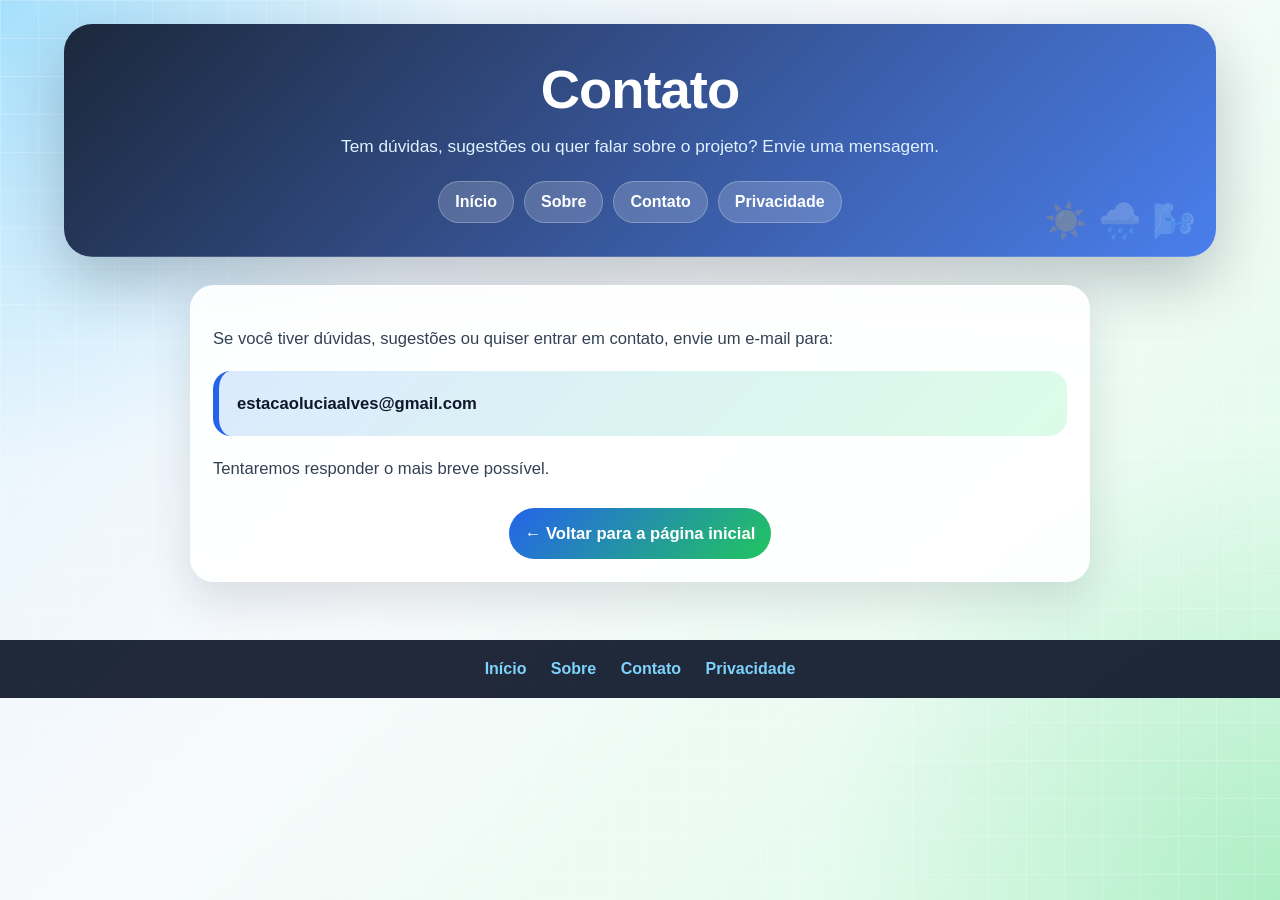
<file: contato.html>
<!DOCTYPE html>
<html lang="pt-BR">
<head>
  <meta charset="UTF-8">
  <meta name="viewport" content="width=device-width, initial-scale=1.0">
  <title>Contato | Estação Meteorológica</title>
  <link rel="stylesheet" href="style.css">
  <script async src="https://pagead2.googlesyndication.com/pagead/js/adsbygoogle.js?client=ca-pub-4304270642812638"
     crossorigin="anonymous"></script>
</head>
<body>
  <main class="container">
    <header class="topo">
      <h1>Contato</h1>
      <p>Tem dúvidas, sugestões ou quer falar sobre o projeto? Envie uma mensagem.</p>
      <nav class="menu">
        <a href="index.html">Início</a>
        <a href="sobre.html">Sobre</a>
        <a href="contato.html">Contato</a>
        <a href="privacidade.html">Privacidade</a>
      </nav>
    </header>

    <section class="pagina-card">
      <p>
        Se você tiver dúvidas, sugestões ou quiser entrar em contato, envie um e-mail para:
      </p>

      <span class="destaque">estacaoluciaalves@gmail.com</span>

      <p>
        Tentaremos responder o mais breve possível.
      </p>

      <div class="acoes-pagina">
        <a class="botao-voltar" href="index.html">← Voltar para a página inicial</a>
      </div>
    </section>
  </main>

  <footer>
    <a href="index.html">Início</a>
    <a href="sobre.html">Sobre</a>
    <a href="contato.html">Contato</a>
    <a href="privacidade.html">Privacidade</a>
  </footer>
</body>
</html>
</file>
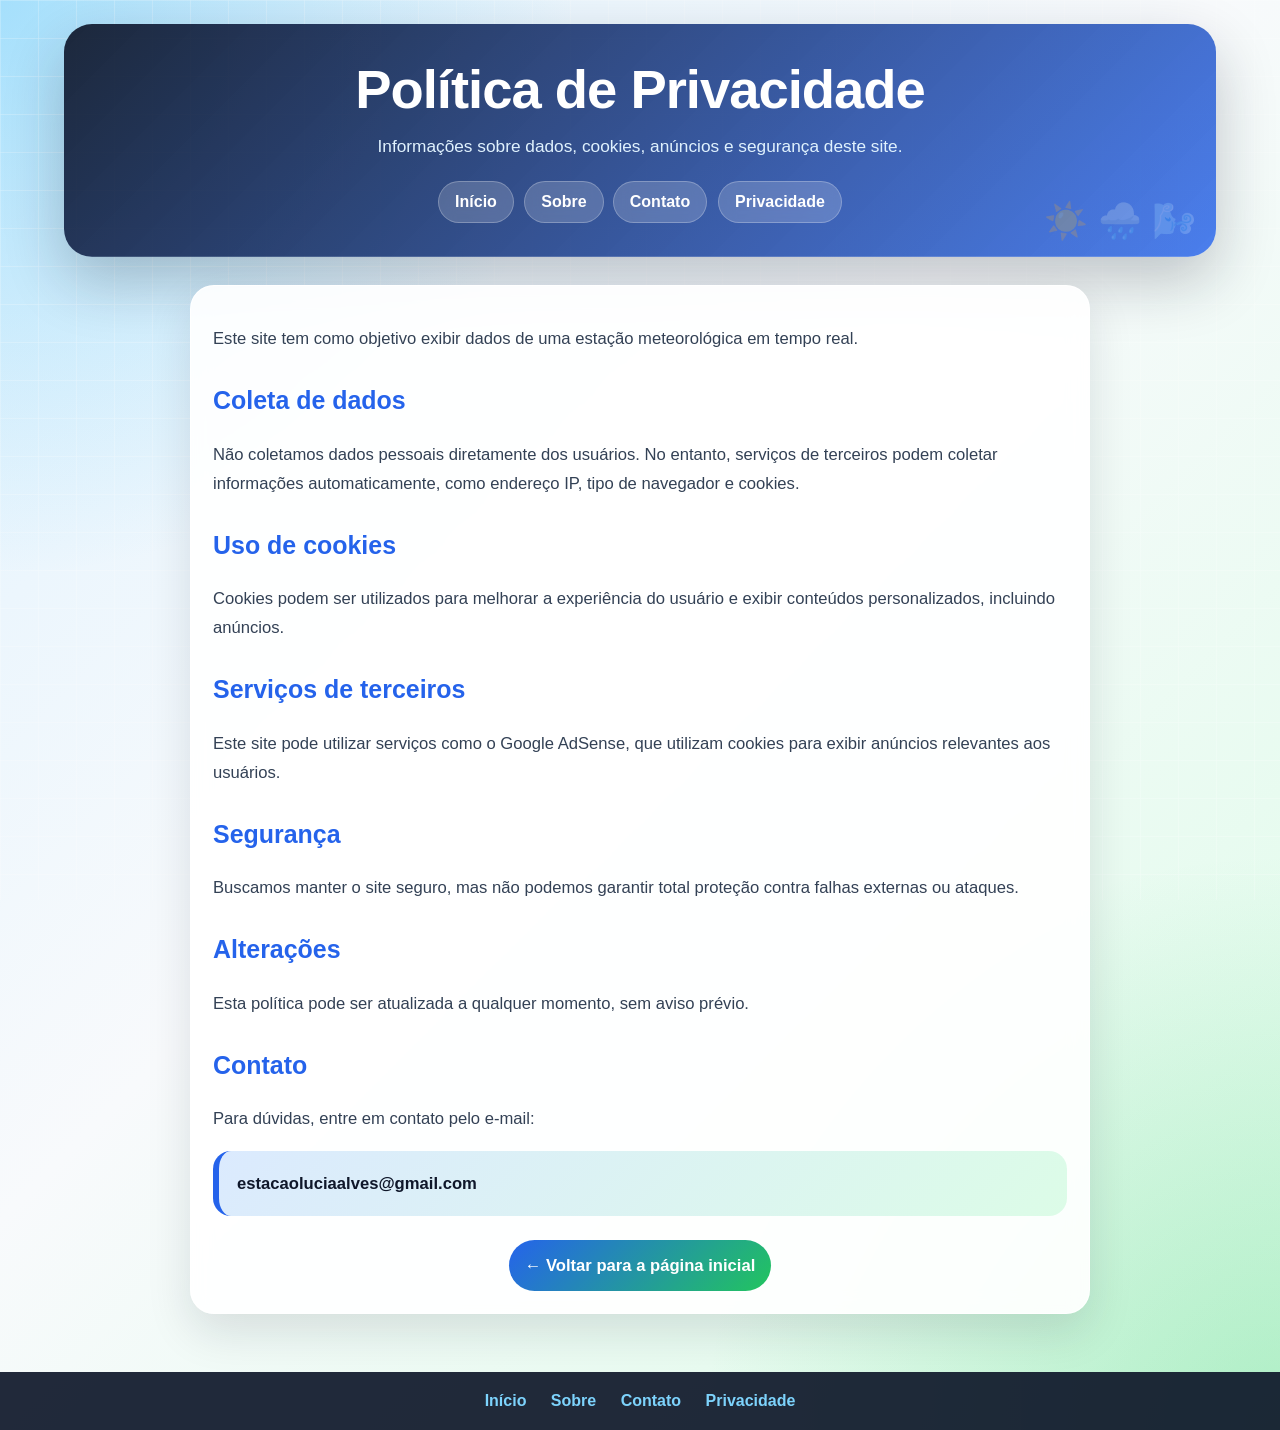
<file: privacidade.html>
<!DOCTYPE html>
<html lang="pt-BR">
<head>
  <meta charset="UTF-8">
  <meta name="viewport" content="width=device-width, initial-scale=1.0">
  <title>Política de Privacidade | Estação Meteorológica</title>
  <link rel="stylesheet" href="style.css">
  <script async src="https://pagead2.googlesyndication.com/pagead/js/adsbygoogle.js?client=ca-pub-4304270642812638"
     crossorigin="anonymous"></script>
</head>
<body>
  <main class="container">
    <header class="topo">
      <h1>Política de Privacidade</h1>
      <p>Informações sobre dados, cookies, anúncios e segurança deste site.</p>
      <nav class="menu">
        <a href="index.html">Início</a>
        <a href="sobre.html">Sobre</a>
        <a href="contato.html">Contato</a>
        <a href="privacidade.html">Privacidade</a>
      </nav>
    </header>

    <section class="pagina-card">
      <p>
        Este site tem como objetivo exibir dados de uma estação meteorológica em tempo real.
      </p>

      <h2>Coleta de dados</h2>
      <p>
        Não coletamos dados pessoais diretamente dos usuários. No entanto, serviços de terceiros podem coletar
        informações automaticamente, como endereço IP, tipo de navegador e cookies.
      </p>

      <h2>Uso de cookies</h2>
      <p>
        Cookies podem ser utilizados para melhorar a experiência do usuário e exibir conteúdos personalizados,
        incluindo anúncios.
      </p>

      <h2>Serviços de terceiros</h2>
      <p>
        Este site pode utilizar serviços como o Google AdSense, que utilizam cookies para exibir anúncios
        relevantes aos usuários.
      </p>

      <h2>Segurança</h2>
      <p>
        Buscamos manter o site seguro, mas não podemos garantir total proteção contra falhas externas ou ataques.
      </p>

      <h2>Alterações</h2>
      <p>
        Esta política pode ser atualizada a qualquer momento, sem aviso prévio.
      </p>

      <h2>Contato</h2>
      <p>
        Para dúvidas, entre em contato pelo e-mail:
      </p>
      <span class="destaque">estacaoluciaalves@gmail.com</span>

      <div class="acoes-pagina">
        <a class="botao-voltar" href="index.html">← Voltar para a página inicial</a>
      </div>
    </section>
  </main>

  <footer>
    <a href="index.html">Início</a>
    <a href="sobre.html">Sobre</a>
    <a href="contato.html">Contato</a>
    <a href="privacidade.html">Privacidade</a>
  </footer>
</body>
</html>
</file>
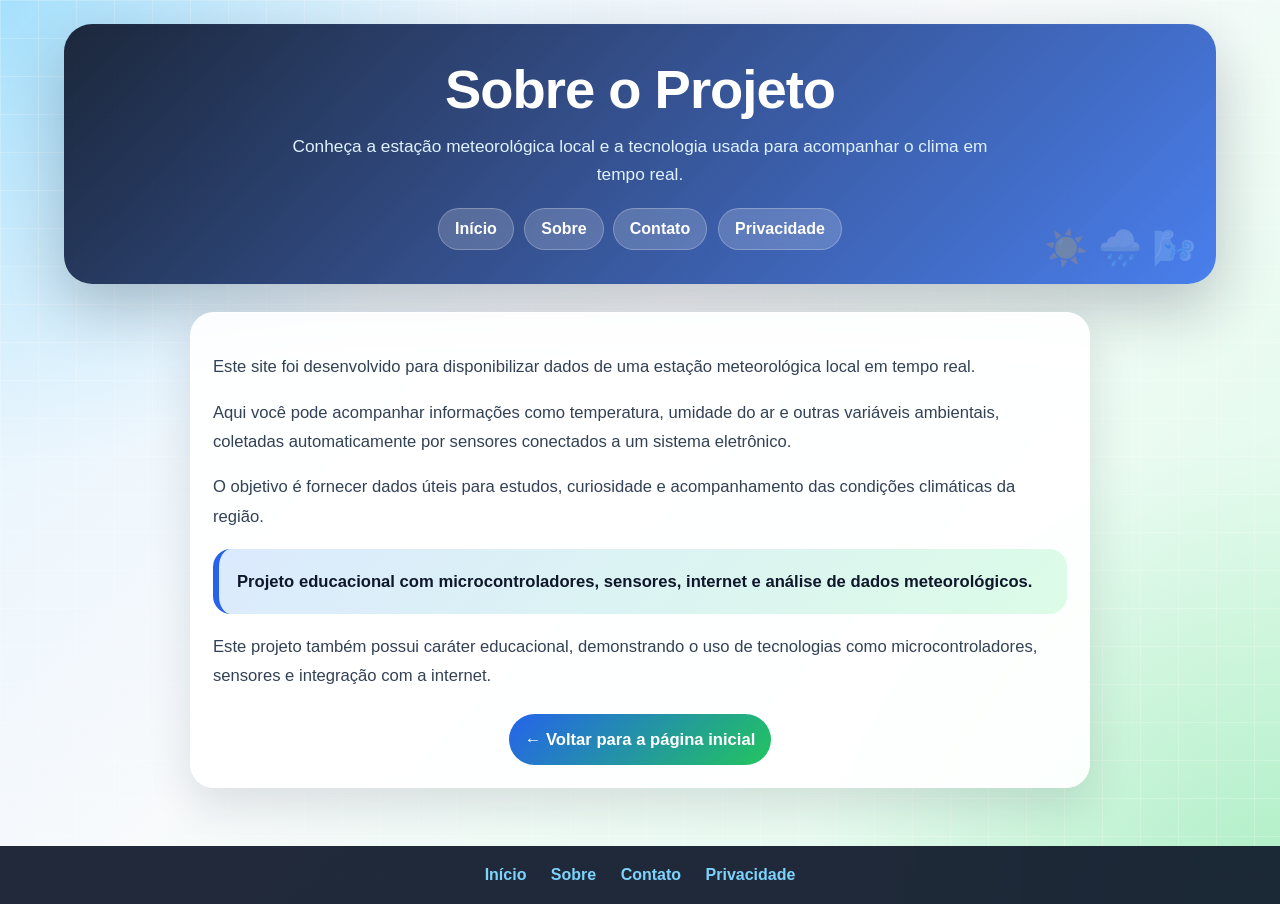
<file: sobre.html>
<!DOCTYPE html>
<html lang="pt-BR">
<head>
  <meta charset="UTF-8">
  <meta name="viewport" content="width=device-width, initial-scale=1.0">
  <title>Sobre | Estação Meteorológica</title>
  <link rel="stylesheet" href="style.css">
  <script async src="https://pagead2.googlesyndication.com/pagead/js/adsbygoogle.js?client=ca-pub-4304270642812638"
     crossorigin="anonymous"></script>
</head>
<body>
  <main class="container">
    <header class="topo">
      <h1>Sobre o Projeto</h1>
      <p>Conheça a estação meteorológica local e a tecnologia usada para acompanhar o clima em tempo real.</p>
      <nav class="menu">
        <a href="index.html">Início</a>
        <a href="sobre.html">Sobre</a>
        <a href="contato.html">Contato</a>
        <a href="privacidade.html">Privacidade</a>
      </nav>
    </header>

    <section class="pagina-card">
      <p>
        Este site foi desenvolvido para disponibilizar dados de uma estação meteorológica local em tempo real.
      </p>

      <p>
        Aqui você pode acompanhar informações como temperatura, umidade do ar e outras variáveis ambientais,
        coletadas automaticamente por sensores conectados a um sistema eletrônico.
      </p>

      <p>
        O objetivo é fornecer dados úteis para estudos, curiosidade e acompanhamento das condições climáticas da região.
      </p>

      <div class="destaque">
        Projeto educacional com microcontroladores, sensores, internet e análise de dados meteorológicos.
      </div>

      <p>
        Este projeto também possui caráter educacional, demonstrando o uso de tecnologias como microcontroladores,
        sensores e integração com a internet.
      </p>

      <div class="acoes-pagina">
        <a class="botao-voltar" href="index.html">← Voltar para a página inicial</a>
      </div>
    </section>
  </main>

  <footer>
    <a href="index.html">Início</a>
    <a href="sobre.html">Sobre</a>
    <a href="contato.html">Contato</a>
    <a href="privacidade.html">Privacidade</a>
  </footer>
</body>
</html>
</file>
<file: style.css>
* {
  box-sizing: border-box;
}

:root {
  --azul-escuro: #0f172a;
  --azul: #2563eb;
  --azul-claro: #38bdf8;
  --verde: #22c55e;
  --amarelo: #facc15;
  --laranja: #fb923c;
  --texto: #1f2937;
  --texto-suave: #64748b;
  --branco: #ffffff;
  --fundo-card: rgba(255, 255, 255, 0.92);
}

html {
  scroll-behavior: smooth;
}

body {
  margin: 0;
  font-family: Arial, Helvetica, sans-serif;
  color: var(--texto);
  min-height: 100vh;
  background:
    radial-gradient(circle at top left, rgba(56, 189, 248, 0.35), transparent 30%),
    radial-gradient(circle at bottom right, rgba(34, 197, 94, 0.25), transparent 30%),
    linear-gradient(135deg, #e0f2fe 0%, #f8fafc 45%, #dcfce7 100%);
}

body::before {
  content: "";
  position: fixed;
  inset: 0;
  background-image:
    linear-gradient(rgba(255, 255, 255, 0.55) 1px, transparent 1px),
    linear-gradient(90deg, rgba(255, 255, 255, 0.55) 1px, transparent 1px);
  background-size: 38px 38px;
  pointer-events: none;
  opacity: 0.4;
}

.container {
  width: 100%;
  max-width: 1200px;
  margin: 0 auto;
  padding: 24px;
  position: relative;
  z-index: 1;
}

.topo {
  text-align: center;
  margin-bottom: 28px;
  padding: 34px 22px;
  border-radius: 28px;
  color: white;
  background:
    linear-gradient(135deg, rgba(15, 23, 42, 0.92), rgba(37, 99, 235, 0.82)),
    url("https://images.unsplash.com/photo-1500530855697-b586d89ba3ee?auto=format&fit=crop&w=1400&q=80");
  background-size: cover;
  background-position: center;
  box-shadow: 0 24px 60px rgba(15, 23, 42, 0.24);
  overflow: hidden;
  position: relative;
}

.topo::after {
  content: "☀️  🌧️  🌬️";
  position: absolute;
  right: 20px;
  bottom: 15px;
  font-size: 2.2rem;
  opacity: 0.22;
}

.topo h1 {
  margin: 0;
  font-size: clamp(2rem, 5vw, 3.4rem);
  letter-spacing: -1px;
}

.topo p {
  margin: 12px auto 0;
  max-width: 720px;
  color: #e0f2fe;
  font-size: 1.08rem;
  line-height: 1.6;
}

.menu {
  display: flex;
  justify-content: center;
  gap: 10px;
  flex-wrap: wrap;
  margin: 20px 0 0;
}

.menu a,
.botao-voltar {
  display: inline-flex;
  align-items: center;
  justify-content: center;
  gap: 8px;
  padding: 11px 16px;
  border-radius: 999px;
  background: rgba(255, 255, 255, 0.18);
  color: white;
  text-decoration: none;
  font-weight: 700;
  border: 1px solid rgba(255, 255, 255, 0.25);
  backdrop-filter: blur(8px);
  transition: transform 0.18s ease, background 0.18s ease, box-shadow 0.18s ease;
}

.menu a:hover,
.botao-voltar:hover {
  transform: translateY(-2px);
  background: rgba(255, 255, 255, 0.28);
  box-shadow: 0 12px 28px rgba(15, 23, 42, 0.18);
}

.cards {
  display: grid;
  grid-template-columns: repeat(auto-fit, minmax(170px, 1fr));
  gap: 18px;
  margin-bottom: 26px;
}

.card,
.painel-grafico,
.pagina-card {
  background: var(--fundo-card);
  border-radius: 24px;
  padding: 22px;
  box-shadow: 0 18px 45px rgba(15, 23, 42, 0.12);
  border: 1px solid rgba(255, 255, 255, 0.85);
  backdrop-filter: blur(10px);
}

.card {
  text-align: center;
  position: relative;
  overflow: hidden;
}

.card::before {
  content: "";
  position: absolute;
  width: 90px;
  height: 90px;
  border-radius: 50%;
  right: -35px;
  top: -35px;
  background: linear-gradient(135deg, var(--azul-claro), var(--verde));
  opacity: 0.24;
}

.card h3 {
  margin: 0 0 10px 0;
  font-size: 1rem;
  color: #334155;
}

.card p {
  margin: 0;
  font-size: 1.5rem;
  font-weight: bold;
  color: var(--azul-escuro);
}

.painel-grafico {
  padding: 24px;
}

.grafico-topo {
  display: flex;
  justify-content: space-between;
  align-items: center;
  gap: 12px;
  flex-wrap: wrap;
  margin-bottom: 16px;
}

.grafico-topo h2 {
  margin: 0;
  color: var(--azul-escuro);
}

.filtros-periodo {
  display: flex;
  gap: 10px;
  flex-wrap: wrap;
}

.filtros-periodo button {
  border: none;
  border-radius: 999px;
  padding: 11px 15px;
  cursor: pointer;
  font-weight: bold;
  background: linear-gradient(135deg, var(--azul), var(--azul-claro));
  color: white;
  transition: transform 0.15s ease, opacity 0.15s ease, box-shadow 0.15s ease;
  box-shadow: 0 10px 20px rgba(37, 99, 235, 0.22);
}

.filtros-periodo button:hover {
  opacity: 0.95;
  transform: translateY(-1px);
}

.filtros-periodo button.ativo {
  background: linear-gradient(135deg, #16a34a, #22c55e);
}

.grafico-box {
  position: relative;
  width: 100%;
  height: 420px;
}

.pagina-card {
  max-width: 900px;
  margin: 0 auto;
  line-height: 1.75;
  font-size: 1.04rem;
}

.pagina-card h2 {
  color: var(--azul);
  margin-top: 26px;
  margin-bottom: 8px;
}

.pagina-card p {
  color: #334155;
}

.destaque {
  display: block;
  margin: 18px 0;
  padding: 18px;
  border-radius: 18px;
  background: linear-gradient(135deg, #dbeafe, #dcfce7);
  border-left: 6px solid var(--azul);
  color: var(--azul-escuro);
  font-weight: 700;
  word-break: break-word;
}

.acoes-pagina {
  display: flex;
  justify-content: center;
  margin-top: 24px;
}

.acoes-pagina .botao-voltar {
  color: white;
  background: linear-gradient(135deg, var(--azul), var(--verde));
  border: none;
}

footer {
  position: relative;
  z-index: 1;
  margin-top: 34px;
  padding: 20px;
  text-align: center;
  background: rgba(15, 23, 42, 0.92);
  color: white;
}

footer a {
  color: #7dd3fc;
  text-decoration: none;
  margin: 0 10px;
  font-weight: 700;
}

footer a:hover {
  text-decoration: underline;
}

@media (max-width: 768px) {
  .container {
    padding: 14px;
  }

  .topo {
    padding: 28px 16px;
    border-radius: 22px;
  }

  .grafico-box {
    height: 300px;
  }

  .pagina-card {
    padding: 18px;
  }
}

.info-card{

cursor:pointer;

transition:.25s;

}

.info-card:hover{

transform:translateY(-5px);

box-shadow:0 20px 50px rgba(37,99,235,.25);

}

.modal-info{

display:none;

position:fixed;

left:0;

top:0;

width:100%;

height:100%;

background:rgba(0,0,0,.7);

backdrop-filter:blur(6px);

z-index:9999;

}

.modal-box{

background:white;

width:90%;

max-width:700px;

margin:6% auto;

padding:30px;

border-radius:25px;

animation:abrir .25s;

box-shadow:0 25px 60px rgba(0,0,0,.3);

}

#fechar-modal{

float:right;

font-size:34px;

cursor:pointer;

font-weight:bold;

}

#fechar-modal:hover{

color:red;

}

.modal-box h2{

color:#2563eb;

}

.modal-box p{

line-height:1.7;

color:#334155;

}

@keyframes abrir{

from{

opacity:0;

transform:translateY(-25px);

}

to{

opacity:1;

transform:translateY(0);

}

}

.cabecalho {
    display: flex;
    justify-content: center;
    align-items: center;
    gap: 30px;
    position: relative;
}

.titulo {
    text-align: center;
}

.logo-escola {
    width: 80px; /* ajuste conforme necessário */
    height: auto;
    position: absolute;
    left: 20px;
}
</file>
